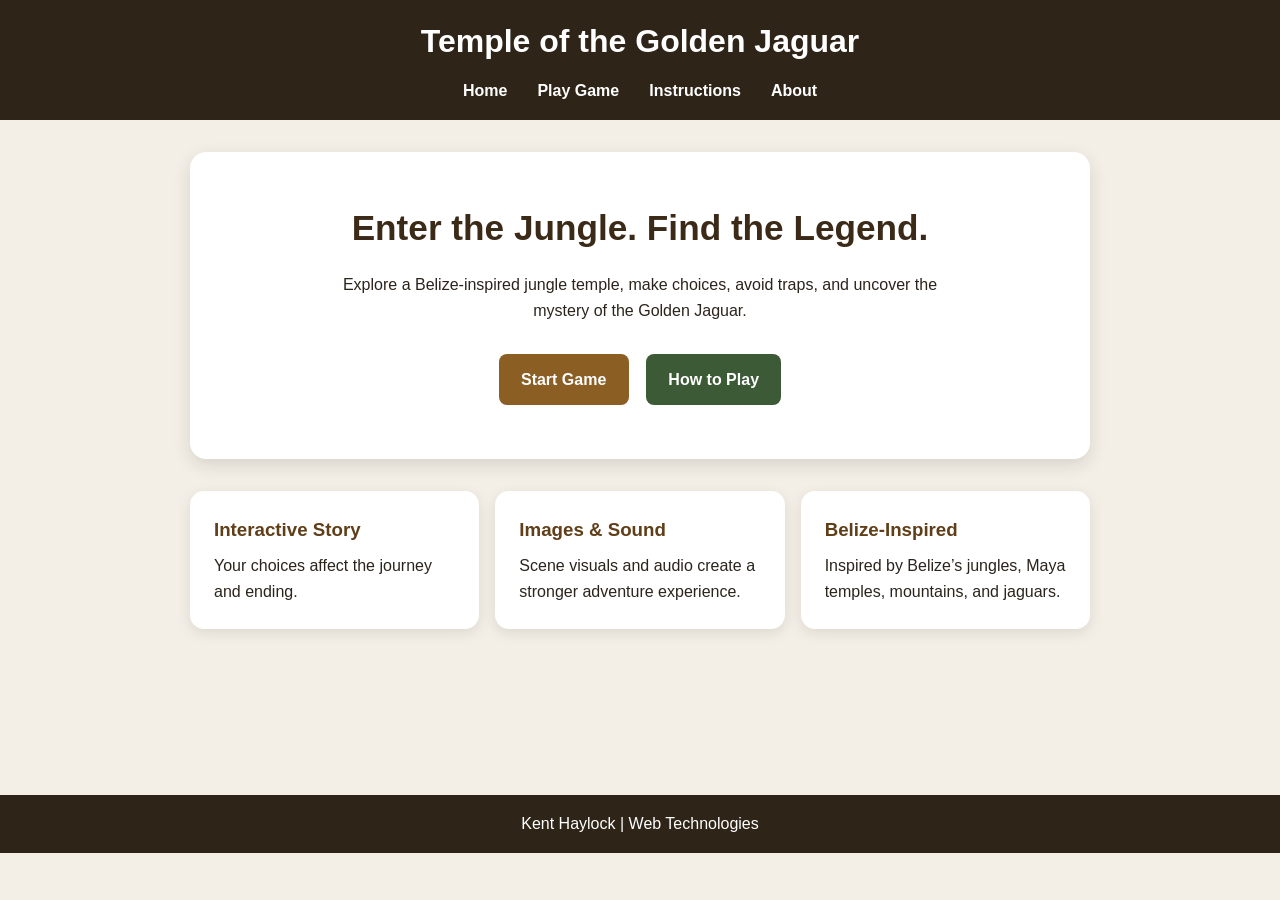
<file: index.html>
<!DOCTYPE html>
<html lang="en">
<head>
  <meta charset="UTF-8">
  <meta name="viewport" content="width=device-width, initial-scale=1.0">
  <title>Temple of the Golden Jaguar</title>
  <link rel="stylesheet" href="css/style.css">
</head>
<body>

<header>
  <h1>Temple of the Golden Jaguar</h1>
  <nav>
    <a href="index.html">Home</a>
    <a href="play.html">Play Game</a>
    <a href="instructions.html">Instructions</a>
    <a href="about.html">About</a>
  </nav>
</header>

<main class="home">
  <section class="hero">
    <h2>Enter the Jungle. Find the Legend.</h2>
    <p>
      Explore a Belize-inspired jungle temple, make choices, avoid traps,
      and uncover the mystery of the Golden Jaguar.
    </p>

    <div class="button-row">
      <a href="play.html" class="btn">Start Game</a>
      <a href="instructions.html" class="btn secondary">How to Play</a>
    </div>
  </section>

  <section class="feature-grid">
    <div class="card">
      <h3>Interactive Story</h3>
      <p>Your choices affect the journey and ending.</p>
    </div>

    <div class="card">
      <h3>Images & Sound</h3>
      <p>Scene visuals and audio create a stronger adventure experience.</p>
    </div>

    <div class="card">
      <h3>Belize-Inspired</h3>
      <p>Inspired by Belize’s jungles, Maya temples, mountains, and jaguars.</p>
    </div>
  </section>
</main>

<footer>
  <p>Kent Haylock | Web Technologies</p>
</footer>

</body>
</html>
</file>
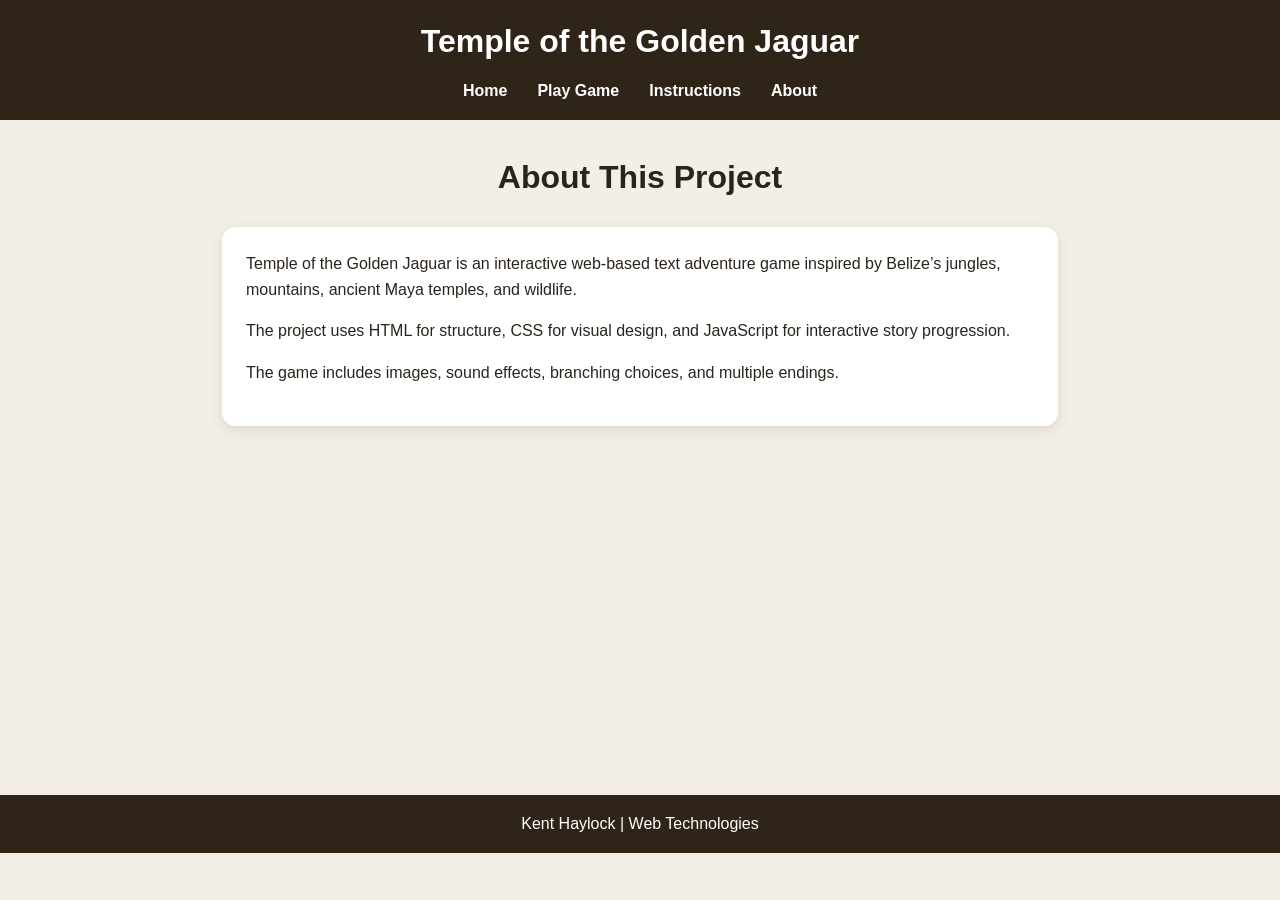
<file: about.html>
<!DOCTYPE html>
<html lang="en">
<head>
  <meta charset="UTF-8">
  <meta name="viewport" content="width=device-width, initial-scale=1.0">
  <title>About | Temple of the Golden Jaguar</title>
  <link rel="stylesheet" href="css/style.css">
</head>
<body>

<header>
  <h1>Temple of the Golden Jaguar</h1>
  <nav>
    <a href="index.html">Home</a>
    <a href="play.html">Play Game</a>
    <a href="instructions.html">Instructions</a>
    <a href="about.html">About</a>
  </nav>
</header>

<main class="content-page">
  <h2>About This Project</h2>

  <div class="info-box">
    <p>
      Temple of the Golden Jaguar is an interactive web-based text adventure game
      inspired by Belize’s jungles, mountains, ancient Maya temples, and wildlife.
    </p>

    <p>
      The project uses HTML for structure, CSS for visual design, and JavaScript
      for interactive story progression.
    </p>

    <p>
      The game includes images, sound effects, branching choices, and multiple endings.
    </p>
  </div>
</main>

<footer>
  <p>Kent Haylock | Web Technologies</p>
</footer>

</body>
</html>
</file>
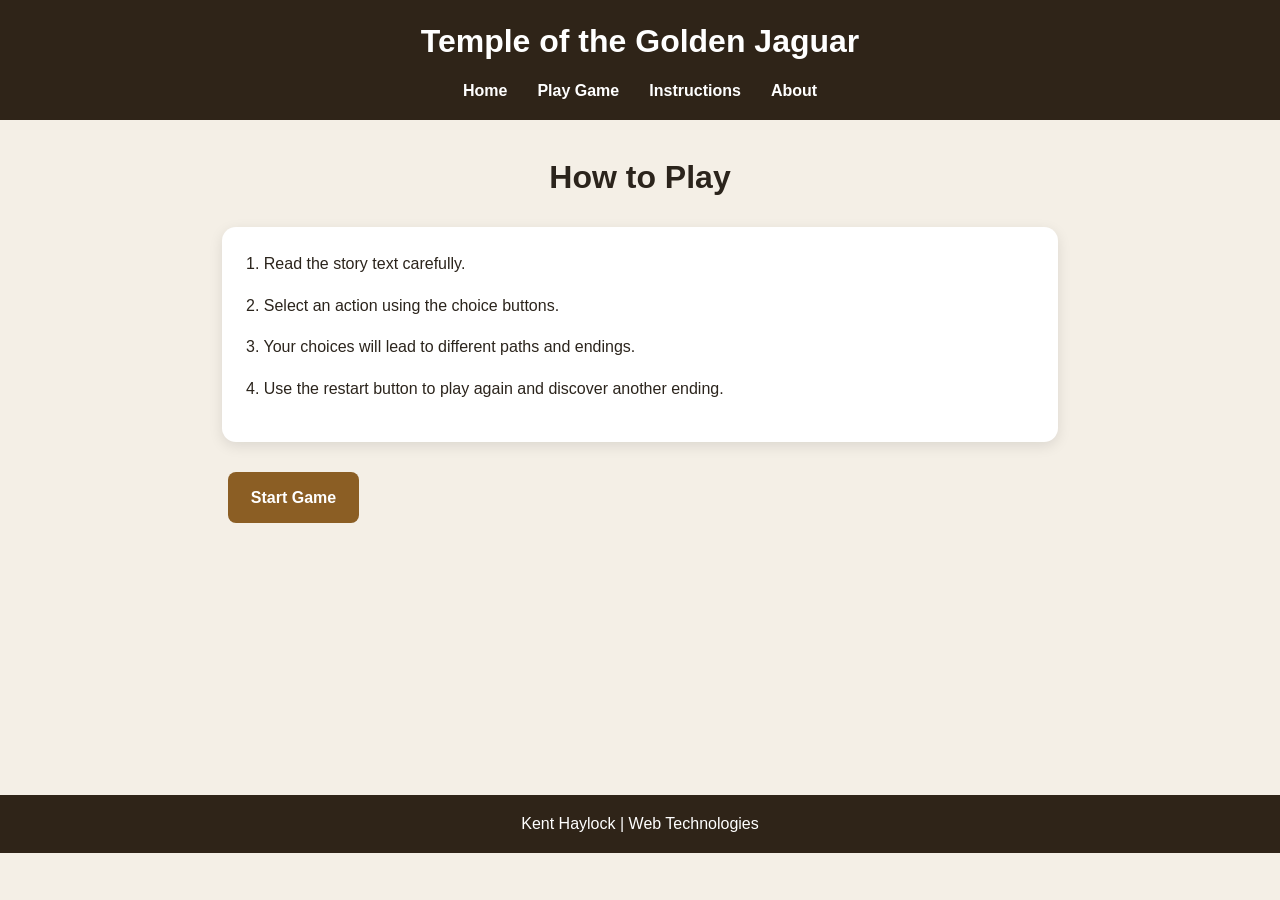
<file: instructions.html>
<!DOCTYPE html>
<html lang="en">
<head>
  <meta charset="UTF-8">
  <meta name="viewport" content="width=device-width, initial-scale=1.0">
  <title>Instructions | Temple of the Golden Jaguar</title>
  <link rel="stylesheet" href="css/style.css">
</head>
<body>

<header>
  <h1>Temple of the Golden Jaguar</h1>
  <nav>
    <a href="index.html">Home</a>
    <a href="play.html">Play Game</a>
    <a href="instructions.html">Instructions</a>
    <a href="about.html">About</a>
  </nav>
</header>

<main class="content-page">
  <h2>How to Play</h2>

  <div class="info-box">
    <p>1. Read the story text carefully.</p>
    <p>2. Select an action using the choice buttons.</p>
    <p>3. Your choices will lead to different paths and endings.</p>
    <p>4. Use the restart button to play again and discover another ending.</p>
  </div>

  <div class="button-row">
    <a href="play.html" class="btn">Start Game</a>
  </div>
</main>

<footer>
  <p>Kent Haylock | Web Technologies</p>
</footer>

</body>
</html>
</file>
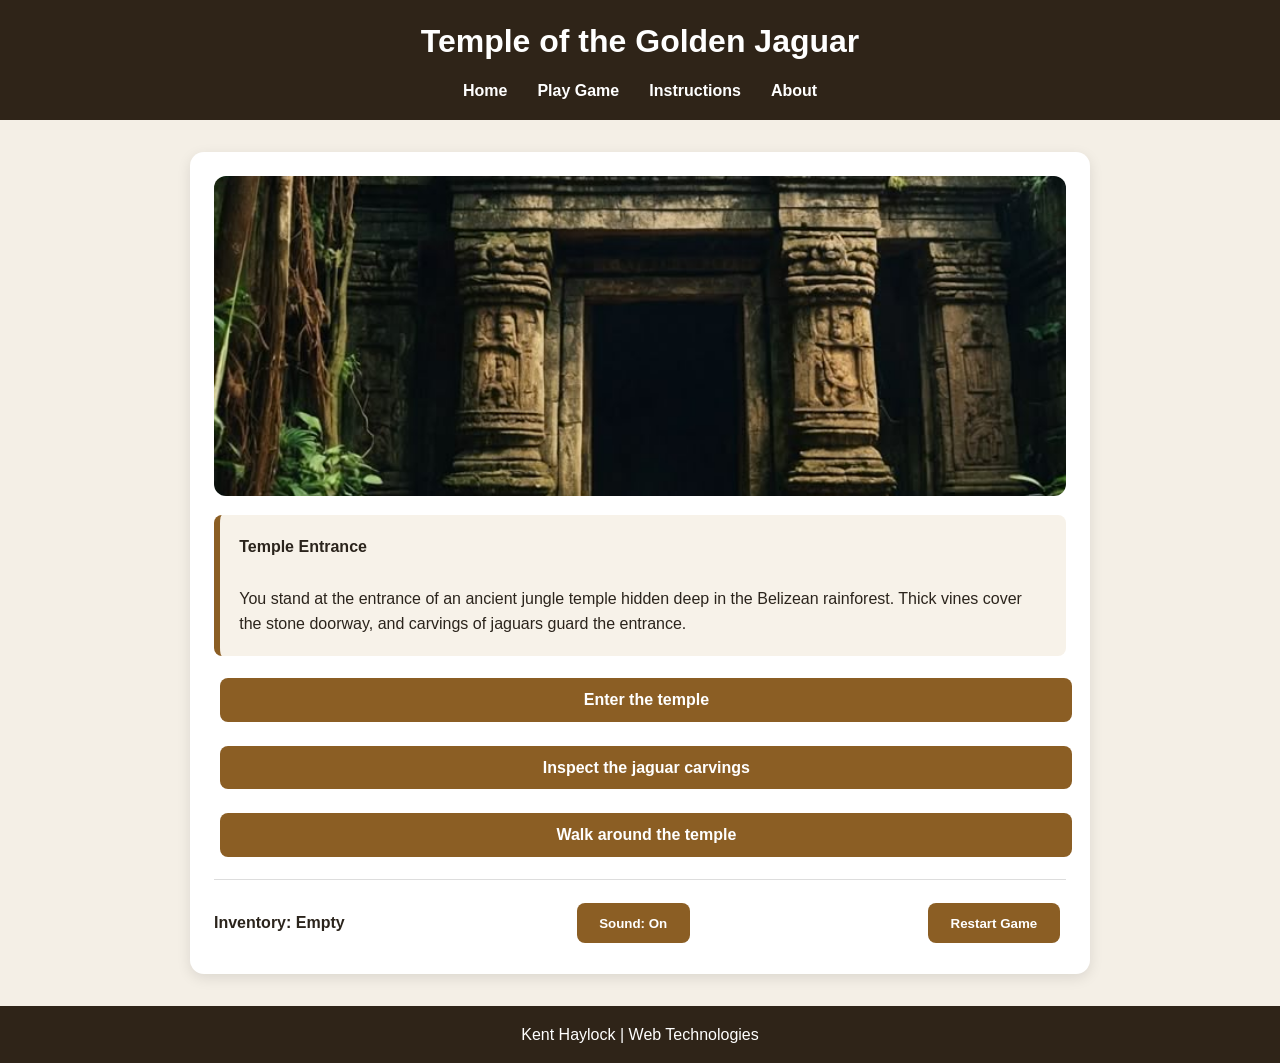
<file: play.html>
<!DOCTYPE html>
<html lang="en">
<head>
  <meta charset="UTF-8">
  <meta name="viewport" content="width=device-width, initial-scale=1.0">
  <title>Play | Temple of the Golden Jaguar</title>
  <link rel="stylesheet" href="css/style.css">
</head>
<body>

<header>
  <h1>Temple of the Golden Jaguar</h1>
  <nav>
    <a href="index.html">Home</a>
    <a href="play.html">Play Game</a>
    <a href="instructions.html">Instructions</a>
    <a href="about.html">About</a>
  </nav>
</header>

<main class="game-container">

  <section class="game-card">
    <div class="scene-image" id="sceneImage">
      Scene Image
    </div>

    <div class="story-box">
      <p id="storyText">Story text will appear here.</p>
    </div>

    <div id="choiceButtons" class="choices"></div>

    <div class="game-controls">
      <p id="inventoryText">Inventory: Empty</p>
      <button id="soundToggle">Sound: On</button>
      <button id="restartBtn">Restart Game</button>
    </div>
  </section>

</main>

<footer>
  <p>Kent Haylock | Web Technologies</p>
</footer>

<script src="js/game.js"></script>
</body>
</html>
</file>
<file: css/style.css>
* {
  box-sizing: border-box;
  margin: 0;
  padding: 0;
}

body {
  font-family: Arial, Helvetica, sans-serif;
  background: #f4efe6;
  color: #2b241c;
  line-height: 1.6;
}

header {
  background: #2f2418;
  color: white;
  padding: 1rem 2rem;
  text-align: center;
}

header h1 {
  margin-bottom: 0.7rem;
}

nav a {
  color: white;
  text-decoration: none;
  margin: 0 0.8rem;
  font-weight: bold;
}

nav a:hover {
  color: #d6a84f;
}

main {
  min-height: 75vh;
  padding: 2rem;
}

.hero,
.content-page,
.game-card {
  max-width: 900px;
  margin: 0 auto;
}

.hero {
  text-align: center;
  background: white;
  padding: 3rem 2rem;
  border-radius: 16px;
  box-shadow: 0 6px 18px rgba(0,0,0,0.12);
}

.hero h2 {
  font-size: 2.2rem;
  margin-bottom: 1rem;
  color: #3b2a18;
}

.hero p {
  max-width: 650px;
  margin: 0 auto 1.5rem;
}

.button-row {
  margin-top: 1.5rem;
}

.btn,
button {
  display: inline-block;
  background: #8b5e24;
  color: white;
  border: none;
  padding: 0.8rem 1.4rem;
  margin: 0.4rem;
  border-radius: 8px;
  text-decoration: none;
  font-weight: bold;
  cursor: pointer;
  transition: 0.3s ease;
}

.btn:hover,
button:hover {
  background: #5f3e18;
  transform: translateY(-2px);
}

.btn.secondary {
  background: #3d5a36;
}

.btn.secondary:hover {
  background: #263d22;
}

.feature-grid {
  max-width: 900px;
  margin: 2rem auto;
  display: grid;
  grid-template-columns: repeat(3, 1fr);
  gap: 1rem;
}

.card,
.info-box,
.game-card {
  background: white;
  padding: 1.5rem;
  border-radius: 14px;
  box-shadow: 0 4px 14px rgba(0,0,0,0.1);
}

.card h3 {
  margin-bottom: 0.5rem;
  color: #5f3e18;
}

.content-page h2 {
  text-align: center;
  font-size: 2rem;
  margin-bottom: 1.5rem;
}

.info-box p {
  margin-bottom: 1rem;
}

.game-container {
  display: flex;
  justify-content: center;
}

.game-card {
  width: 100%;
  max-width: 900px;
}

.scene-image {
  height: 320px;
  background: linear-gradient(135deg, #3d5a36, #8b5e24);
  color: white;
  border-radius: 12px;
  display: flex;
  align-items: center;
  justify-content: center;
  font-size: 1.4rem;
  margin-bottom: 1.2rem;
  text-align: center;
  background-size: cover;
  background-position: center;
}

.story-box {
  background: #f7f2e9;
  padding: 1.2rem;
  border-left: 6px solid #8b5e24;
  border-radius: 8px;
  margin-bottom: 1rem;
}

.choices {
  display: grid;
  gap: 0.7rem;
  margin-bottom: 1rem;
}

.choices button {
  width: 100%;
  font-size: 1rem;
}

.game-controls {
  display: flex;
  align-items: center;
  justify-content: space-between;
  gap: 0.8rem;
  flex-wrap: wrap;
  border-top: 1px solid #ddd;
  padding-top: 1rem;
}

#inventoryText {
  font-weight: bold;
}

footer {
  text-align: center;
  background: #2f2418;
  color: white;
  padding: 1rem;
}

@media (max-width: 768px) {
  nav a {
    display: inline-block;
    margin: 0.4rem;
  }

  main {
    padding: 1rem;
  }

  .feature-grid {
    grid-template-columns: 1fr;
  }

  .hero h2 {
    font-size: 1.7rem;
  }

  .scene-image {
    height: 230px;
  }

  .game-controls {
    flex-direction: column;
    align-items: stretch;
  }

  .game-controls button {
    width: 100%;
  }

  .ending-message {
  text-align: center;
  font-size: 1.2rem;
  font-weight: bold;
  background: #efe0b8;
  color: #3b2a18;
  padding: 1rem;
  border-radius: 10px;
  }

  .scene-image {
  height: 500px;
  border-radius: 12px;
  background-size: cover;
  background-position: center;
  box-shadow: 0 6px 20px rgba(0,0,0,0.3);
}

}
</file>
